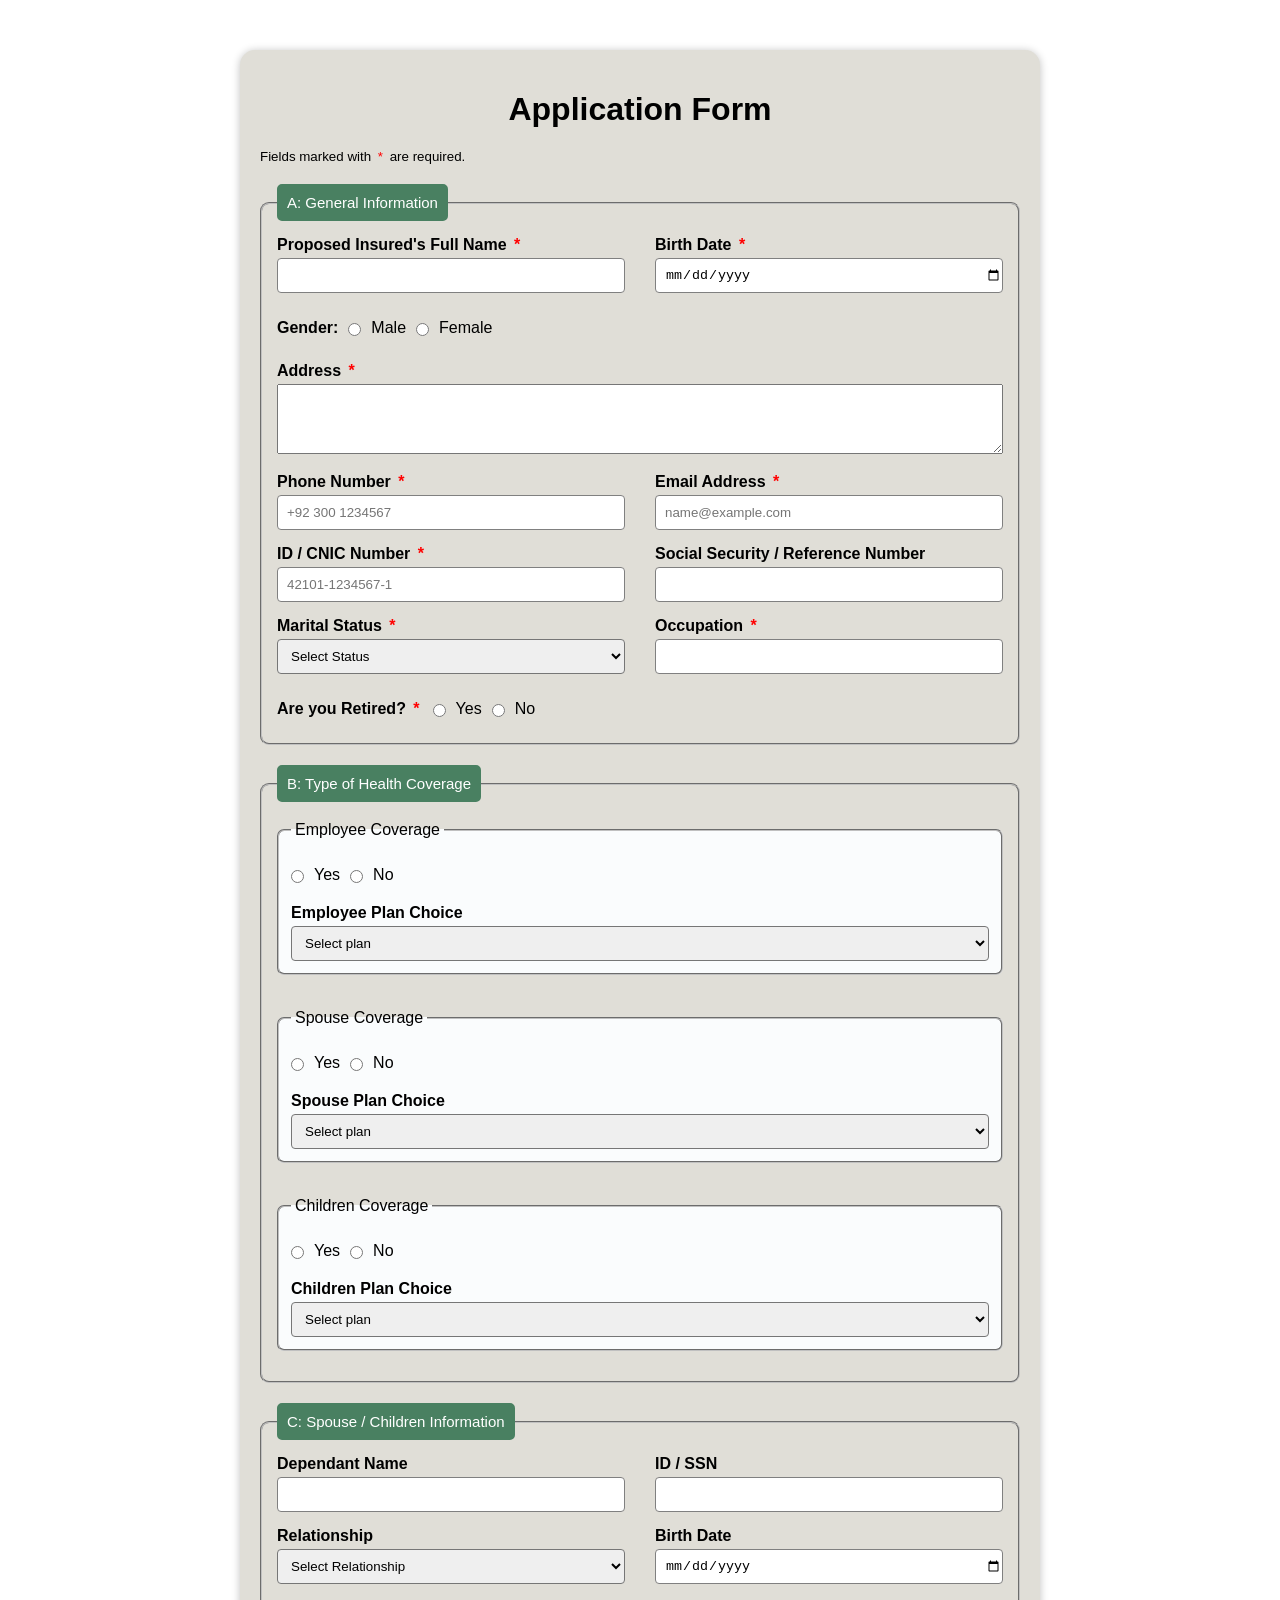
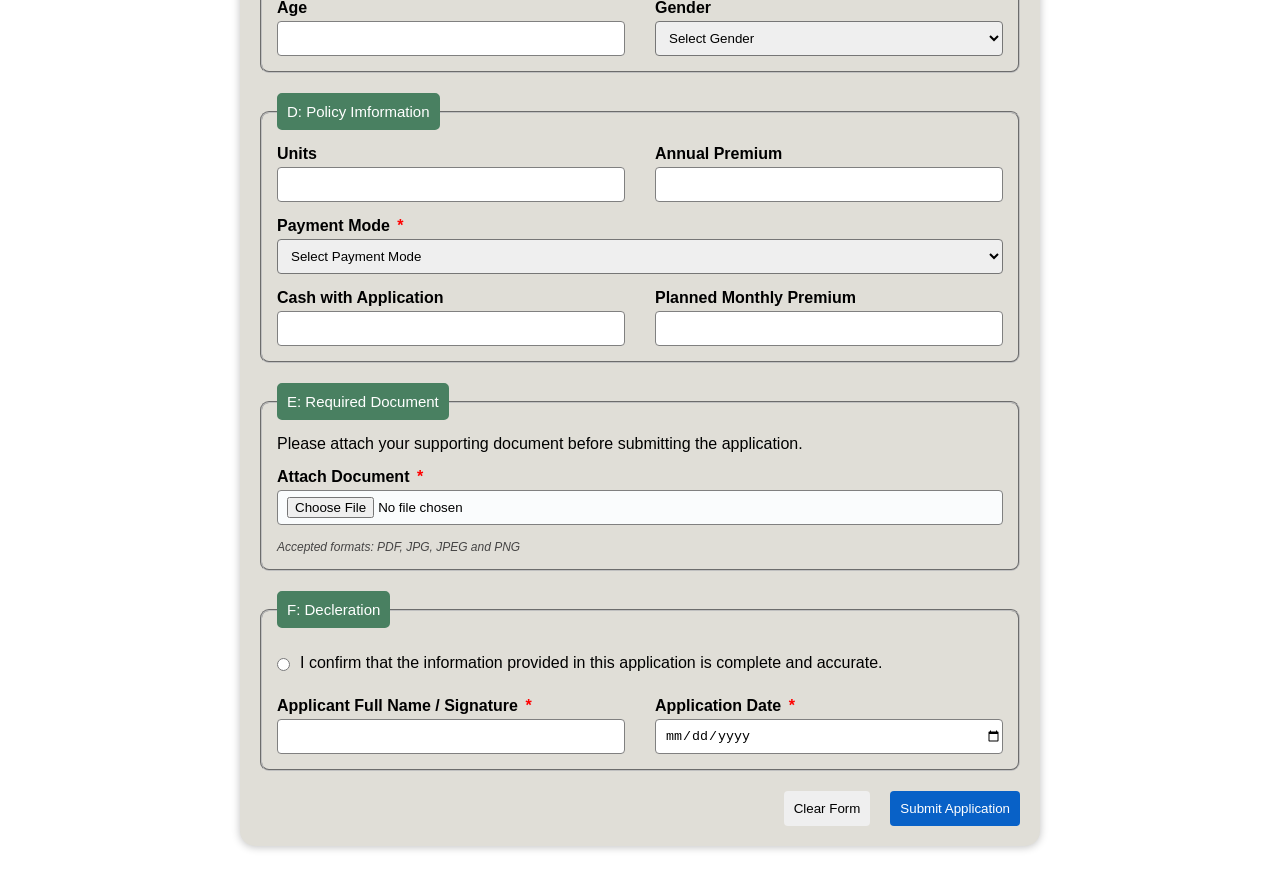
<file: index.html>
<!doctype html>
<html lang="en">
  <head>
    <meta charset="UTF-8" />
    <meta name="viewport" content="width=device-width, initial-scale=1.0" />
    <link rel="stylesheet" href="style.css" />
    <title>Form</title>
  </head>
  <body>
    <div id="card">
      <div id="header">Application Form</div>
      <small class="capt"
        >Fields marked with
        <span class="req">*</span>
        are required.</small
      >
    <main>
      <form action="" id="form">
        <fieldset class="category">
          <legend class="main-legend">A: General Information</legend>
          <div class="duo">
            <label for="name"
              >Proposed Insured's Full Name <span class="req">*</span></label
            >
            <input type="text" id="name" name="name" required />
          </div>
          <div class="duo">
            <label for="date">Birth Date <span class="req">*</span></label>
            <input type="date" id="date" name="b_date" required />
          </div>
          <div class="middle">
            <span class="general-label">Gender:</span>
            <input type="radio" id="male" name="gender" value="male" />
            <label for="male">Male</label>
            <input type="radio" id="female" name="gender" value="female" />
            <label for="female">Female</label>
          </div>
          <div class="address">
            <label for="address">Address <span class="req">*</span></label>
            <br />
            <textarea name="address" id="address" required></textarea>
          </div>
          <div class="duo">
            <label for="num">Phone Number <span class="req">*</span></label>
            <input
              type="tel"
              name="phome-number"
              id="num"
              required
              placeholder="+92 300 1234567"
            />
          </div>
          <div class="duo">
            <label for="email">Email Address <span class="req">*</span></label>
            <input
              type="email"
              id="email"
              name="email"
              required
              placeholder="name@example.com"
            />
          </div>
          <div class="duo">
            <label for="cnic"
              >ID / CNIC Number <span class="req">*</span></label
            >
            <input
              type="tel"
              id="cnic"
              name="identification-num"
              required
              placeholder="42101-1234567-1"
            />
          </div>
          <div class="duo">
            <label for="ssn">Social Security / Reference Number</label>
            <input type="tel" id="ssn" name="ssn-ref" />
          </div>
          <div class="duo">
            <label for="marital"
              >Marital Status <span class="req">*</span></label
            >
            <select name="marital-status" id="marital" class="select">
              <option value="" disabled selected hidden>Select Status</option>
              <option value="unmarried">Single / Unmarried</option>
              <option value="Married">Married</option>
              <option value="Divorced">Divorced</option>
              <option value="Widowed">Widowed</option>
            </select>
          </div>
          <div class="duo">
            <label for="job">Occupation <span class="req">*</span></label>
            <input type="text" id="job" name="Occupation" required />
          </div>
          <div class="middle">
            <span class="general-label"
              >Are you Retired? <span class="req">*</span></span
            >
            <input type="radio" id="yes" value="yes" name="retired" required />
            <label for="yes">Yes</label>
            <input type="radio" id="no" value="no" name="retired" required />
            <label for="no">No</label>
          </div>
        </fieldset>
        <fieldset class="category">
          <legend class="main-legend">B: Type of Health Coverage</legend>
          <fieldset class="sub-category">
            <legend class="sub-legend">Employee Coverage</legend>
            <div class="middle">
              <input
                type="radio"
                id="employeeyes"
                name="health-coverage-employee"
                value="yes"
              />
              <label for="employeeyes">Yes</label>
              <input
                type="radio"
                name="health-coverage-employee"
                id="employeeno"
                value="no"
              />
              <label for="employeeno">No</label>
            </div>
            <div class="sub-box">
              <label for="planchoice">Employee Plan Choice</label>
              <br />
              <select name="employeeplan" id="planchoice" class="select">
                <option value="" selected disabled hidden>Select plan</option>
                <option value="plan1">Plan 1</option>
                <option value="plan2">Plan 2</option>
                <option value="plan3">Plan 3</option>
              </select>
            </div>
          </fieldset>
          <fieldset class="sub-category">
            <legend class="sub-legend">Spouse Coverage</legend>
            <div class="middle">
              <input
                type="radio"
                id="spouseyes"
                name="health-coverage-spouse"
                value="yes"
              />
              <label for="spouseyes">Yes</label>
              <input
                type="radio"
                name="health-coverage-spouse"
                id="spouseno"
                value="no"
              />
              <label for="spouseno">No</label>
            </div>
            <div class="sub-box">
              <label for="splanchoice">Spouse Plan Choice</label>
              <br />
              <select name="spouseplan" id="splanchoice" class="select">
                <option value="" selected disabled hidden>Select plan</option>
                <option value="plan1">Plan 1</option>
                <option value="plan2">Plan 2</option>
                <option value="plan3">Plan 3</option>
              </select>
            </div>
          </fieldset>
          <fieldset class="sub-category">
            <legend class="sub-legend">Children Coverage</legend>
            <div class="middle">
              <input
                type="radio"
                id="childrenyes"
                name="health-coverage-children"
                value="yes"
              />
              <label for="childrenyes">Yes</label>
              <input
                type="radio"
                name="health-coverage-children"
                id="childrenno"
                value="no"
              />
              <label for="childrenno">No</label>
            </div>
            <div class="sub-box">
              <label for="cplanchoice">Children Plan Choice</label>
              <br />
              <select name="childrenplan" id="cplanchoice" class="select">
                <option value="" selected disabled hidden>Select plan</option>
                <option value="plan1">Plan 1</option>
                <option value="plan2">Plan 2</option>
                <option value="plan3">Plan 3</option>
              </select>
            </div>
          </fieldset>
        </fieldset>
        <fieldset class="category">
          <legend class="main-legend">C: Spouse / Children Information</legend>
          <div class="duo">
            <label for="depe">Dependant Name </label>
            <input type="text" id="depe" name="Dependant-name" />
          </div>
          <div class="duo">
            <label for="ssn2">ID / SSN</label>
            <input type="tel" id="ssn2" name="ssn-id" />
          </div>
          <div class="duo">
            <label for="rele">Relationship</label>
            <select name="spouse-children-rel" id="rele" class="select">
              <option value="" disabled selected hidden>
                Select Relationship
              </option>
              <option value="wife">Wife</option>
              <option value="Husband">Husband</option>
              <option value="Som">Son</option>
              <option value="Daughter">Daughter</option>
            </select>
          </div>
          <div class="duo">
            <label for="date2">Birth Date</label>
            <input type="date" id="date2" name="birth-date" />
          </div>
          <div class="duo">
            <label for="spouse-children-age">Age</label>
            <input
              type="number"
              id="spouse-children-age"
              name="spouse-children-age"
            />
          </div>
          <div class="duo">
            <label for="cgender">Gender</label>
            <select name="spouse-children-gender" id="cgender" class="select">
              <option value="" hidden selected disabled>Select Gender</option>
              <option value="Male">Male</option>
              <option value="Female">Female</option>
            </select>
          </div>
        </fieldset>
        <fieldset class="category">
          <legend class="main-legend">D: Policy Imformation</legend>
          <div class="duo">
            <label for="unit">Units</label>
            <input type="number" id="unit" name="policy-unit" />
          </div>
          <div class="duo">
            <label for="apremium">Annual Premium</label>
            <input type="text" id="apremium" name="annual-premium" />
          </div>
          <div class="address">
            <label for="pay">Payment Mode <span class="req">*</span></label>
            <br />
            <select name="Payment-mode" id="pay" required class="select">
              <option value="" selected disabled hidden>
                Select Payment Mode
              </option>
              <option value="Credit">Credit Card</option>
              <option value="debit">Debit Card</option>
              <option value="cash">Cash</option>
            </select>
          </div>
          <div class="duo">
            <label for="cap">Cash with Application</label>
            <input type="text" name="Cash-with-application" id="cap" />
          </div>
          <div class="duo">
            <label for="pap">Planned Monthly Premium</label>
            <input type="text" name="planned-monthly-premium" id="pap" />
          </div>
        </fieldset>
        <fieldset class="category">
          <legend class="main-legend">E: Required Document</legend>
          <span
            >Please attach your supporting document before submitting the
            application.</span
          >
          <div class="address">
            <label for="doc">Attach Document <span class="req">*</span></label>
            <br />
            <input
              type="file"
              name="required-document"
              id="doc"
              required
              class="doc-input"
              accept=".PDF, .JPEG, .PNG"
            />
          </div>
          <span class="format">Accepted formats: PDF, JPG, JPEG and PNG</span>
        </fieldset>
        <fieldset class="category">
          <legend class="main-legend">F: Decleration</legend>
          <div class="middle">
            <input type="radio" name="Decleration" id="dec" value="confirm" />
            <label for="dec">
              I confirm that the information provided in this application is
              complete and accurate.</label
            >
          </div>
          <div class="duo">
            <label for="sign"
              >Applicant Full Name / Signature <span class="req">*</span></label
            >
            <input type="text" name="Decleration-sign" id="sign" required />
          </div>
          <div class="duo">
            <label for="apdate"
              >Application Date <span class="req">*</span></label
            >
            <input type="date" name="application-date" id="apdate" />
          </div>
        </fieldset>
        <div class="boxbutton">
          <button type="reset" class="reset-button">Clear Form</button>
          <button type="submit" class="submit-button">
            Submit Application
          </button>
        </div>
      </form>
    </main>
    </div>
  </body>
</html>
</file>
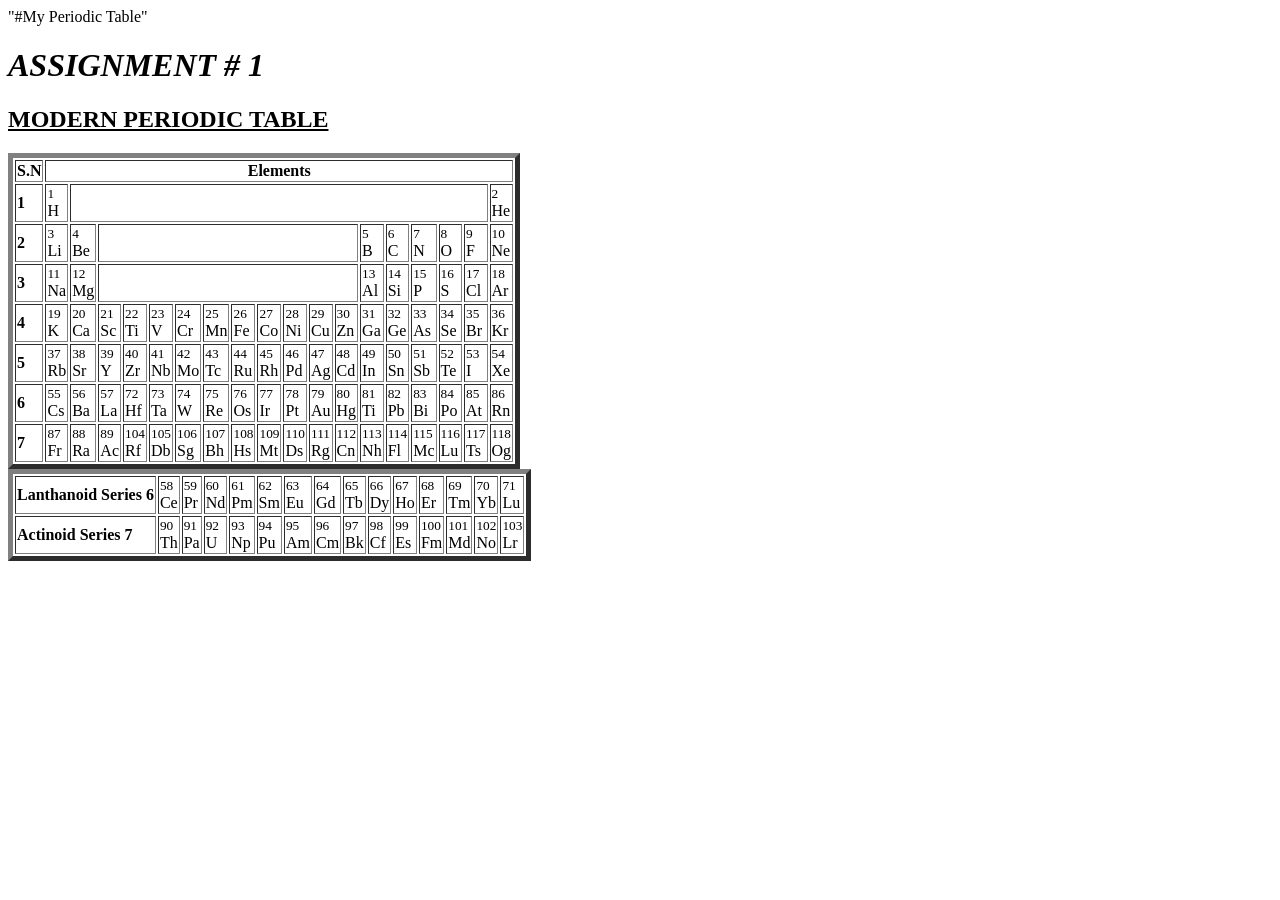
<file: periodic table .html>
"#My Periodic Table"
<!DOCTYPE html>
<html>
    <head>
        <title>
            Assignment # 1
        </title>
    </head>
    <body>
        <h1><b><i>ASSIGNMENT # 1 </i></b></h1>
        <h2><b><u>MODERN PERIODIC TABLE </u></b></h2>
        <table border="5">
            <tr>
                <th><b>S.N</b></th>
                <th colspan="18"><b>Elements</u></b></th>
            </tr>
            <tr>
                <td><b>1</b></td>
                <td><small>1</small><br>H</td>
                <td colspan="16"></td>
                <td><small>2</small><br>He</td>
            </tr>
            <tr>
                <td><b>2</b></td>
                <td><small>3</small><br>Li</td>
                <td><small>4</small><br>Be</td>
                <td colspan="10"></td>
                <td><small>5</small><br>B</td>
                <td><small>6</small><br>C</td>
                <td><small>7</small><br>N</td>
                <td><small>8</small><br>O</td>
                <td><small>9</small><br>F</td>
                <td><small>10</small><br>Ne</td>
            </tr>
            <tr><td><b>3</b></td>
                <td><small>11</small><br>Na</td>
                <td><small>12</small><br>Mg</td>
                <td colspan="10"></td>
                <td><small>13</small><br>Al</td>
                <td><small>14</small><br>Si</td>
                <td><small>15</small><br>P</td>
                <td><small>16</small><br>S</td>
                <td><small>17</small><br>Cl</td>
                <td><small>18</small><br>Ar</td>
            </tr>
            <tr>
                <td><b>4</b></td>
                <td><small>19</small><br>K</td>
                <td><small>20</small><br>Ca</td>
                <td><small>21</small><br>Sc</td>
                <td><small>22</small><br>Ti</td>
                <td><small>23</small><br>V</td>
                <td><small>24</small><br>Cr</td>
                <td><small>25</small><br>Mn</td>
                <td><small>26</small><br>Fe</td>
                <td><small>27</small><br>Co</td>
                <td><small>28</small><br>Ni</td>
                <td><small>29</small><br>Cu</td>
                <td><small>30</small><br>Zn</td>
                <td><small>31</small><br>Ga</td>
                <td><small>32</small><br>Ge</td>
                <td><small>33</small><br>As</td>
                <td><small>34</small><br>Se</td>
                <td><small>35</small><br>Br</td>
                <td><small>36</small><br>Kr</td>
            </tr>
            <tr>
                <td><b>5</b></td>
                <td><small>37</small><br>Rb</td>
                <td><small>38</small><br>Sr</td>
                <td><small>39</small><br>Y</td>
                <td><small>40</small><br>Zr</td>
                <td><small>41</small><br>Nb</td>
                <td><small>42</small><br>Mo</td>
                <td><small>43</small><br>Tc</td>
                <td><small>44</small><br>Ru</td>
                <td><small>45</small><br>Rh</td>
                <td><small>46</small><br>Pd</td>
                <td><small>47</small><br>Ag</td>
                <td><small>48</small><br>Cd</td>
                <td><small>49</small><br>In</td>
                <td><small>50</small><br>Sn</td>
                <td><small>51</small><br>Sb</td>
                <td><small>52</small><br>Te</td>
                <td><small>53</small><br>I</td>
                <td><small>54</small><br>Xe</td>
            </tr>
            <tr>
                <td><b>6</b></td>
                <td><small>55</small><br>Cs</td>
                <td><small>56</small><br>Ba</td>
                <td><small>57</small><br>La</td>
                <td><small>72</small><br>Hf</td>
                <td><small>73</small><br>Ta</td>
                <td><small>74</small><br>W</td>
                <td><small>75</small><br>Re</td>
                <td><small>76</small><br>Os</td>
                <td><small>77</small><br>Ir</td>
                <td><small>78</small><br>Pt</td>
                <td><small>79</small><br>Au</td>
                <td><small>80</small><br>Hg</td>
                <td><small>81</small><br>Ti</td>
                <td><small>82</small><br>Pb</td>
                <td><small>83</small><br>Bi</td>
                <td><small>84</small><br>Po</td>
                <td><small>85</small><br>At</td>
                <td><small>86</small><br>Rn</td>
            </tr>
            <tr>
                <td><b>7</b></td>
                <td><small>87</small><br>Fr</td>
                <td><small>88</small><br>Ra</td>
                <td><small>89</small><br>Ac</td>
                <td><small>104</small><br>Rf</td>
                <td><small>105</small><br>Db</td>
                <td><small>106</small><br>Sg</td>
                <td><small>107</small><br>Bh</td>
                <td><small>108</small><br>Hs</td>
                <td><small>109</small><br>Mt</td>
                <td><small>110</small><br>Ds</td>
                <td><small>111</small><br>Rg</td>
                <td><small>112</small><br>Cn</td>
                <td><small>113</small><br>Nh</td>
                <td><small>114</small><br>Fl</td>
                <td><small>115</small><br>Mc</td>
                <td><small>116</small><br>Lu</td>
                <td><small>117</small><br>Ts</td>
                <td><small>118</small><br>Og</td>
            </tr>
        </table>
        <table border="5">
            <tr>
                <td colspan="3"><b>Lanthanoid Series 6</b></td>
                <td><small>58</small><br>Ce</td>
                <td><small>59</small><br>Pr</td>
                <td><small>60</small><br>Nd</td>
                <td><small>61</small><br>Pm</td>
                <td><small>62</small><br>Sm</td>
                <td><small>63</small><br>Eu</td>
                <td><small>64</small><br>Gd</td>
                <td><small>65</small><br>Tb</td>
                <td><small>66</small><br>Dy</td>
                <td><small>67</small><br>Ho</td>
                <td><small>68</small><br>Er</td>
                <td><small>69</small><br>Tm</td>
                <td><small>70</small><br>Yb</td>
                <td><small>71</small><br>Lu</td>
             </tr>
             <tr>
                <td colspan="3"><b>Actinoid Series 7</b></td>
                <td><small>90</small><br>Th</td>
                <td><small>91</small><br>Pa</td>
                <td><small>92</small><br>U</td>
                <td><small>93</small><br>Np</td>
                <td><small>94</small><br>Pu</td>
                <td><small>95</small><br>Am</td>
                <td><small>96</small><br>Cm</td>
                <td><small>97</small><br>Bk</td>
                <td><small>98</small><br>Cf</td>
                <td><small>99</small><br>Es</td>
                <td><small>100</small><br>Fm</td>
                <td><small>101</small><br>Md</td>
                <td><small>102</small><br>No</td>
                <td><small>103</small><br>Lr</td>
             </tr>
        </table>
    </body>
</html>
</file>
<file: style.css>
* {
  margin: 0;
  padding: 0;
  box-sizing: border-box;
}
body {
  display: flex;
  flex-direction: column;
  align-items: center;
  padding: 50px 0px;
  background-color: white;
  font-family: sans-serif;
}
#card {
  background-color:  white;
  width: 100%;
  max-width: 800px;
  display: flex;
  flex-direction: column;
  align-items: center;
  background-color: rgb(224, 222, 215);
  box-shadow: 0 1px 8px rgb(192, 192, 192);
  padding: 20px;
  margin: 0 40px;
  border-radius: 15px;
}
#header {
  font-size: 32px;
  margin: 21px 0;
  font-weight: bold;
}
.capt {
  width: 100%;
}
.req {
  color: red;
  padding: 0 3px;
}
#form {
  width: 100%;
}
.category {
  display: flex;
  flex-wrap: wrap;
  width: 100%;
  gap: 30px;
  row-gap: 15px;
  padding: 15px;
  margin-top: 20px;
  border-radius: 9px;
  border: 1px solid #498061(205, 40%, 60%);
}
.sub-category {
  width: 100%;
  padding: 12px;
  margin-bottom: 15px;
  background-color: #fafcfd;
  border-radius: 7px;
}
.main-legend {
  background-color: #498061;
  color: white;
  font-size: 15px;
  border-radius: 5px;
  border: 10px solid #498061;
}
.sub-legend {
  padding: 4px;
}
label {
  font-weight: bold;
}
.duo {
  display: flex;
  flex-direction: column;
  justify-content: flex-end;
  flex-basis: calc(50% - 30px);
  flex-grow: 1;
  input {
    width: 100%;
    max-width: 100%;
    min-width: 0;
  }
}
.middle {
  display: flex;
  align-items: center;
  gap: 10px;
  flex-basis: 100%;
  label {
    font-weight: normal;
  }
}
.address {
  flex-basis: 100%;
  textarea {
    width: 100%;
    margin-top: 4px;
    height: 70px;
    max-width: 100%;
    min-width: 0;
  }
}
.general-label {
  font-weight: bold;
}
input {
  border: 1px solid grey;
  margin-top: 4px;
  height: 35px;
  border-radius: 4px;
  padding-left: 9px;
  max-width: 100%;
  min-width: 0;
}
.select {
  width: 100%;
  height: 35px;
  margin-top: 4px;
  border-radius: 4px;
  padding: 0px 9px 0px;
  max-width: 100%;
  min-width: 0;
}
.sub-box {
  margin-top: 10px;
  width: 100%;
}
.doc-input {
  width: 100%;
  background-color: #fafcfd;
  padding-top: 6px;
  height: 35px;
}
.format {
  font-size: 12px;
  color: rgb(70, 69, 69);
  font-style: italic;
}
.boxbutton {
  box-sizing: border-box;
  width: 100%;
  display: flex;
  justify-content: right;
  margin-top: 20px;
}
.reset-button {
  height: 35px;
  border-radius: 4px;
  margin-right: 20px;
  border: none;
  padding: 10px;
}
.submit-button {
  height: 35px;
  border-radius: 4px;
  border: none;
  background-color: #0861c7;
  padding: 10px;
  color: white;
}
</file>
